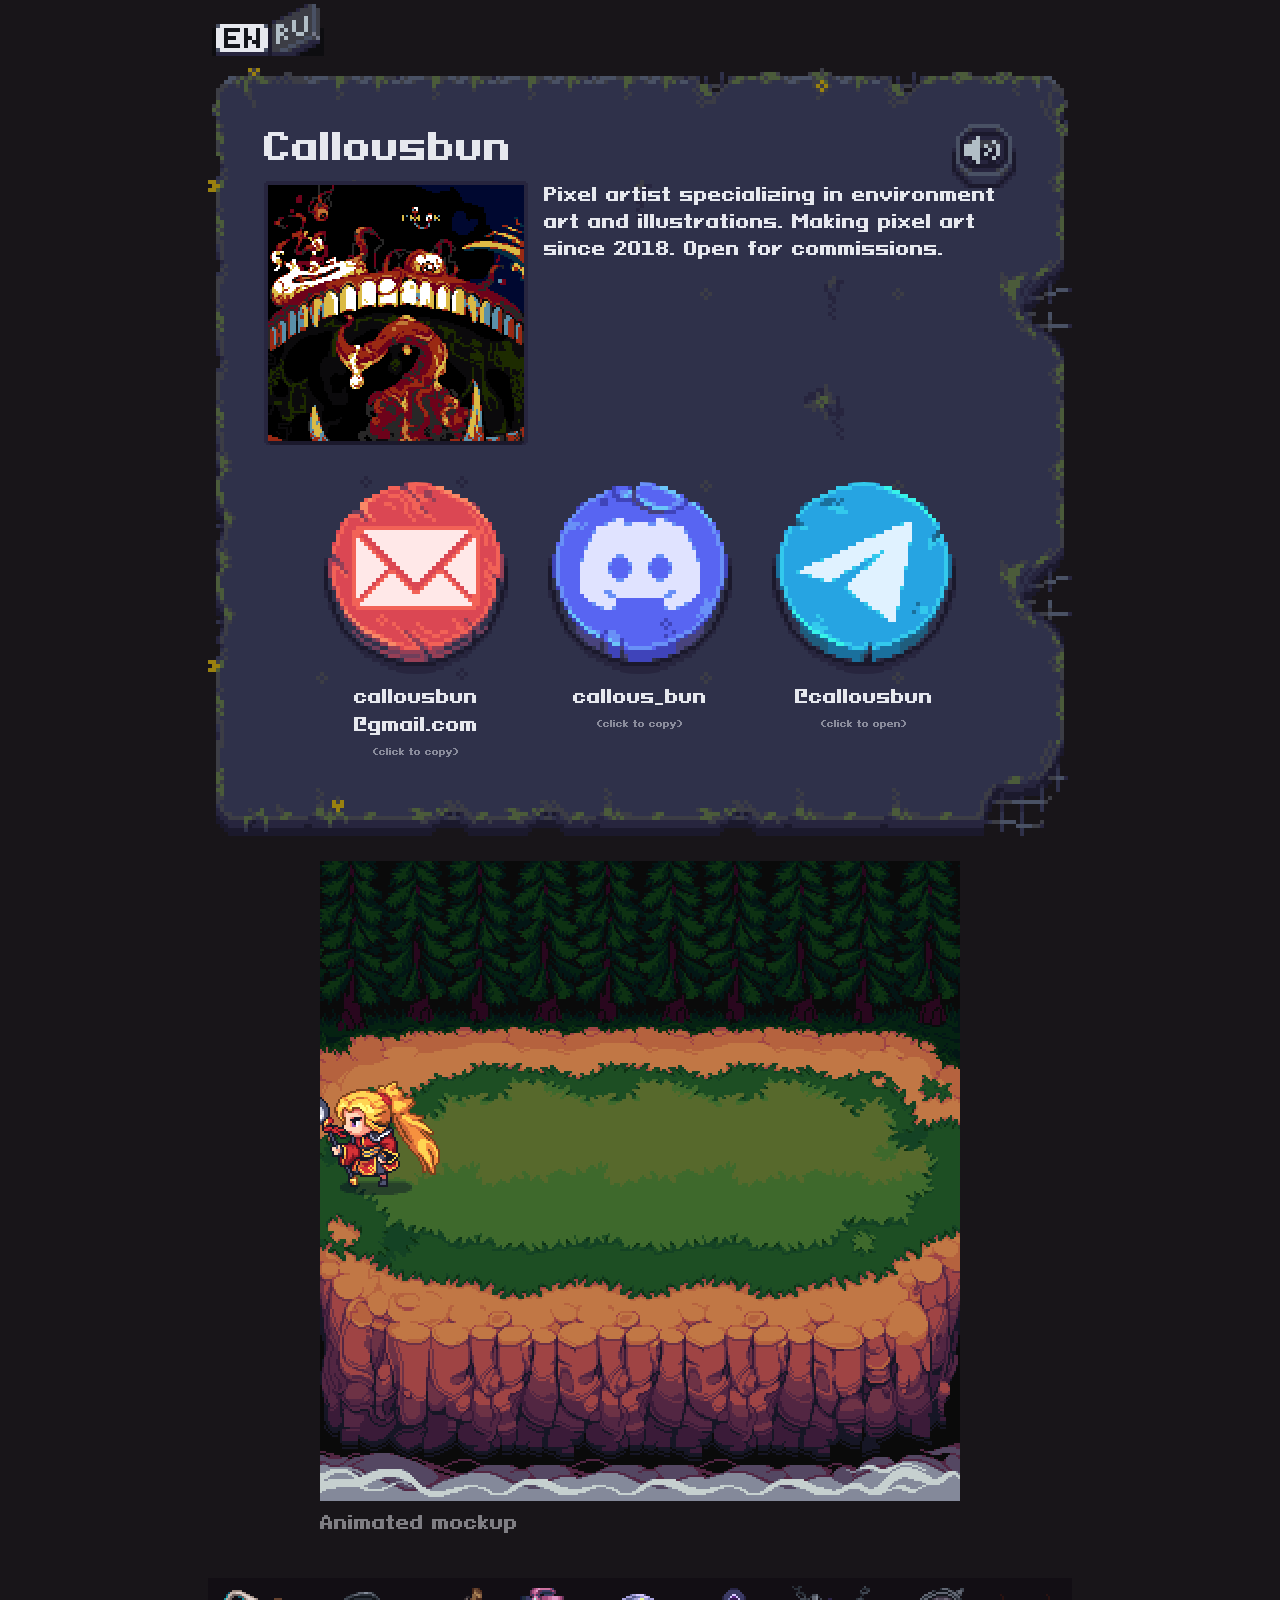
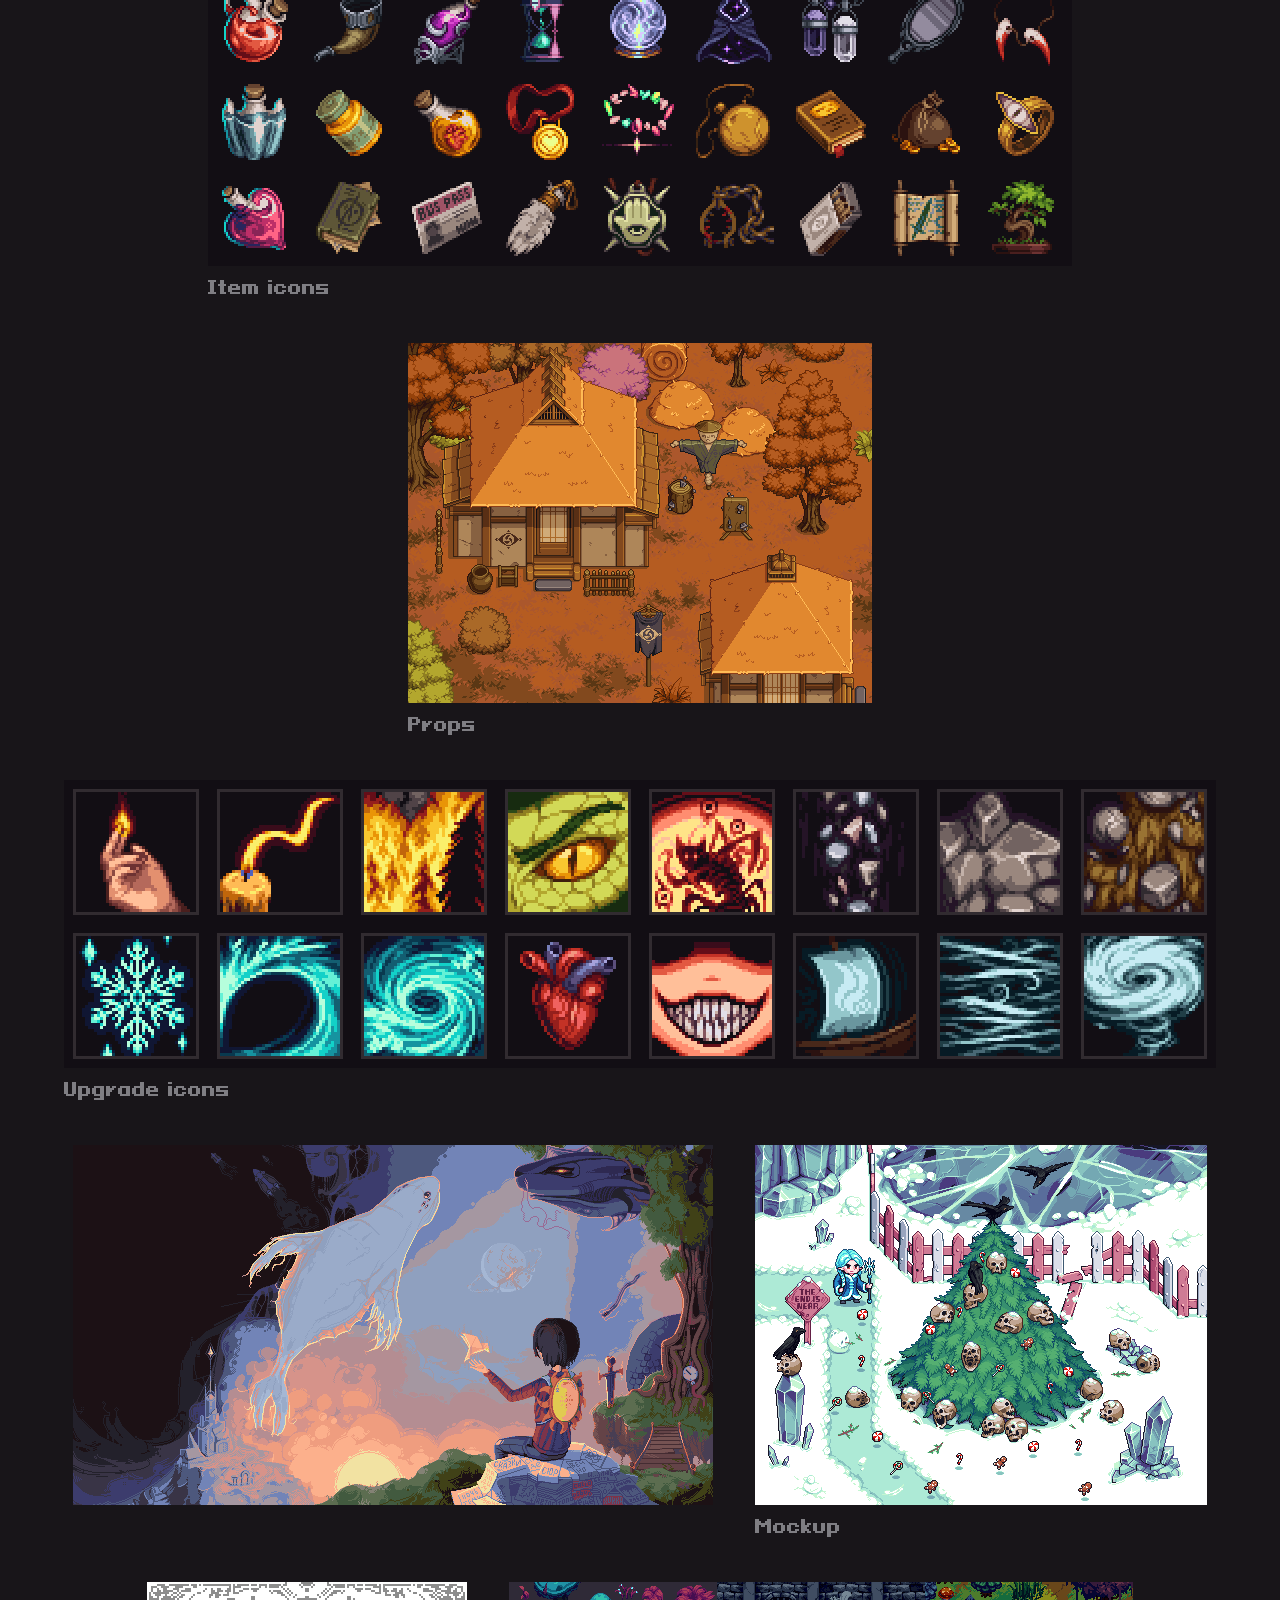
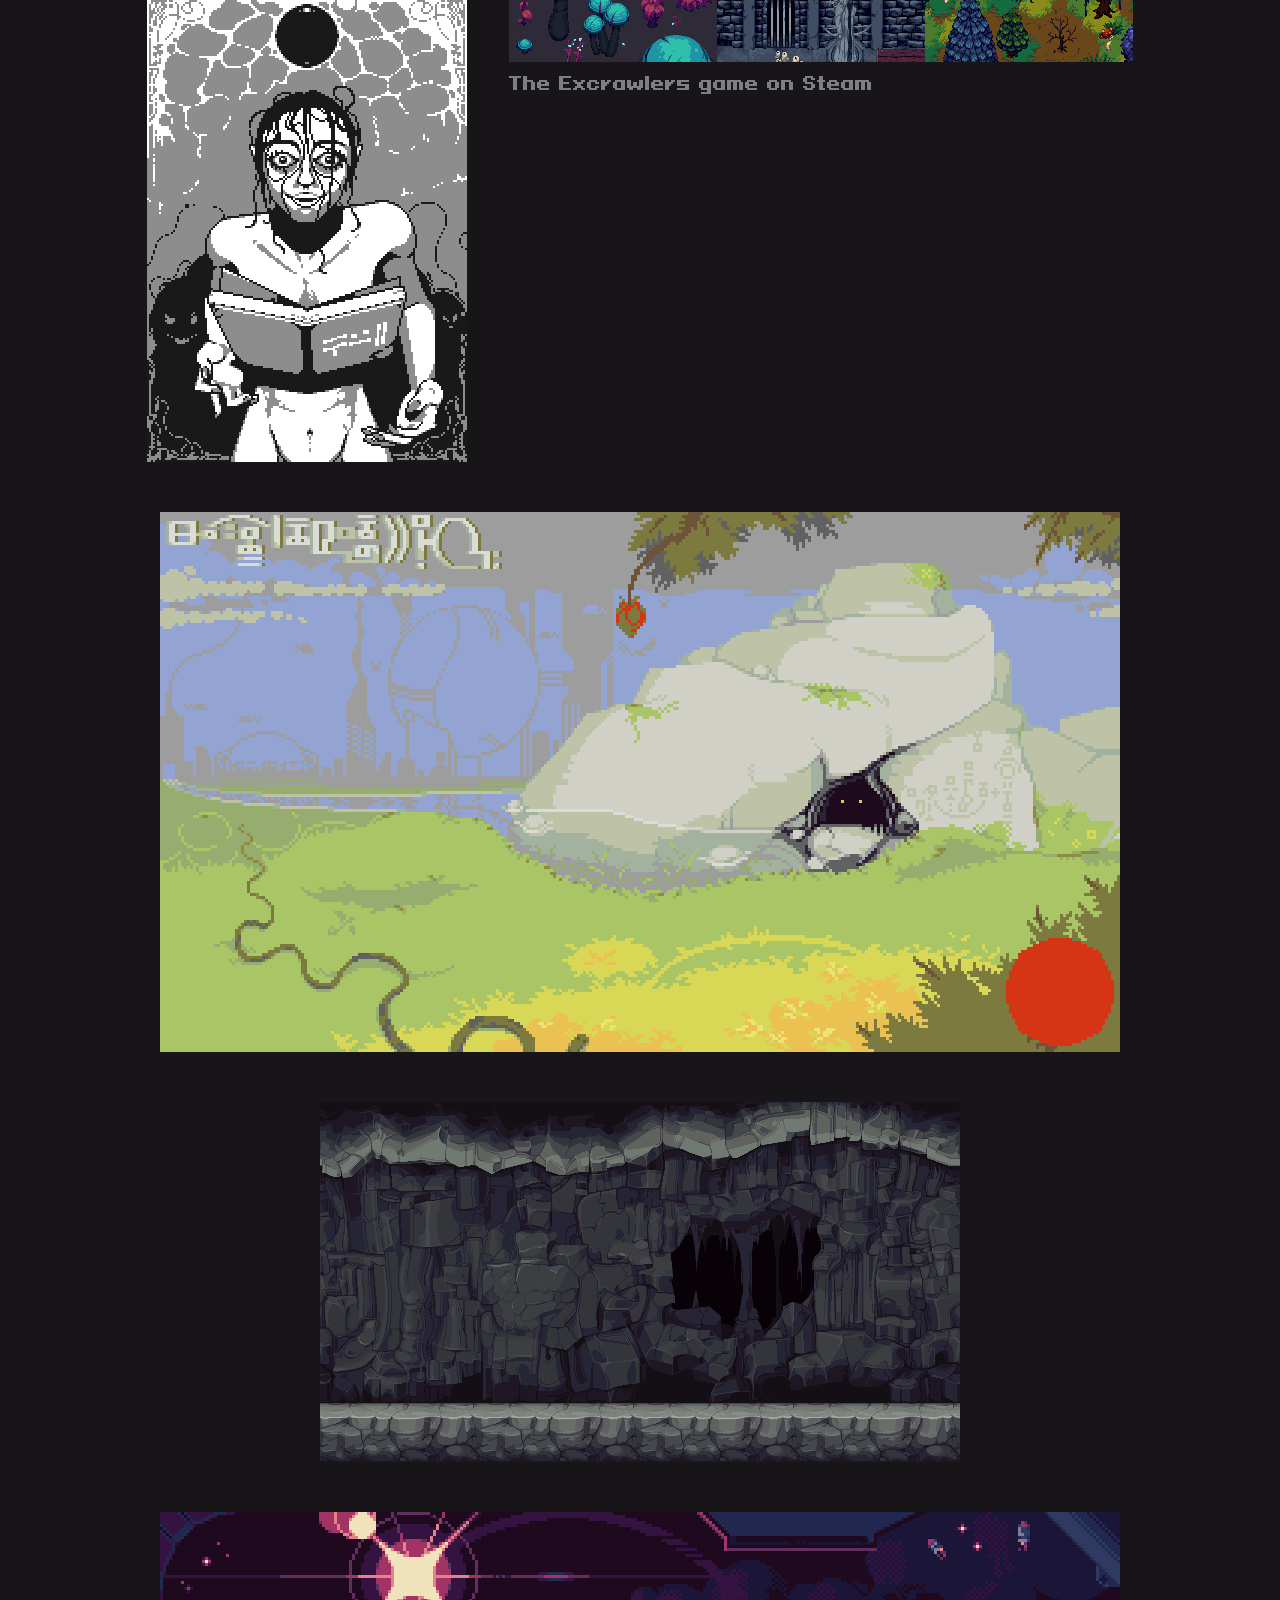
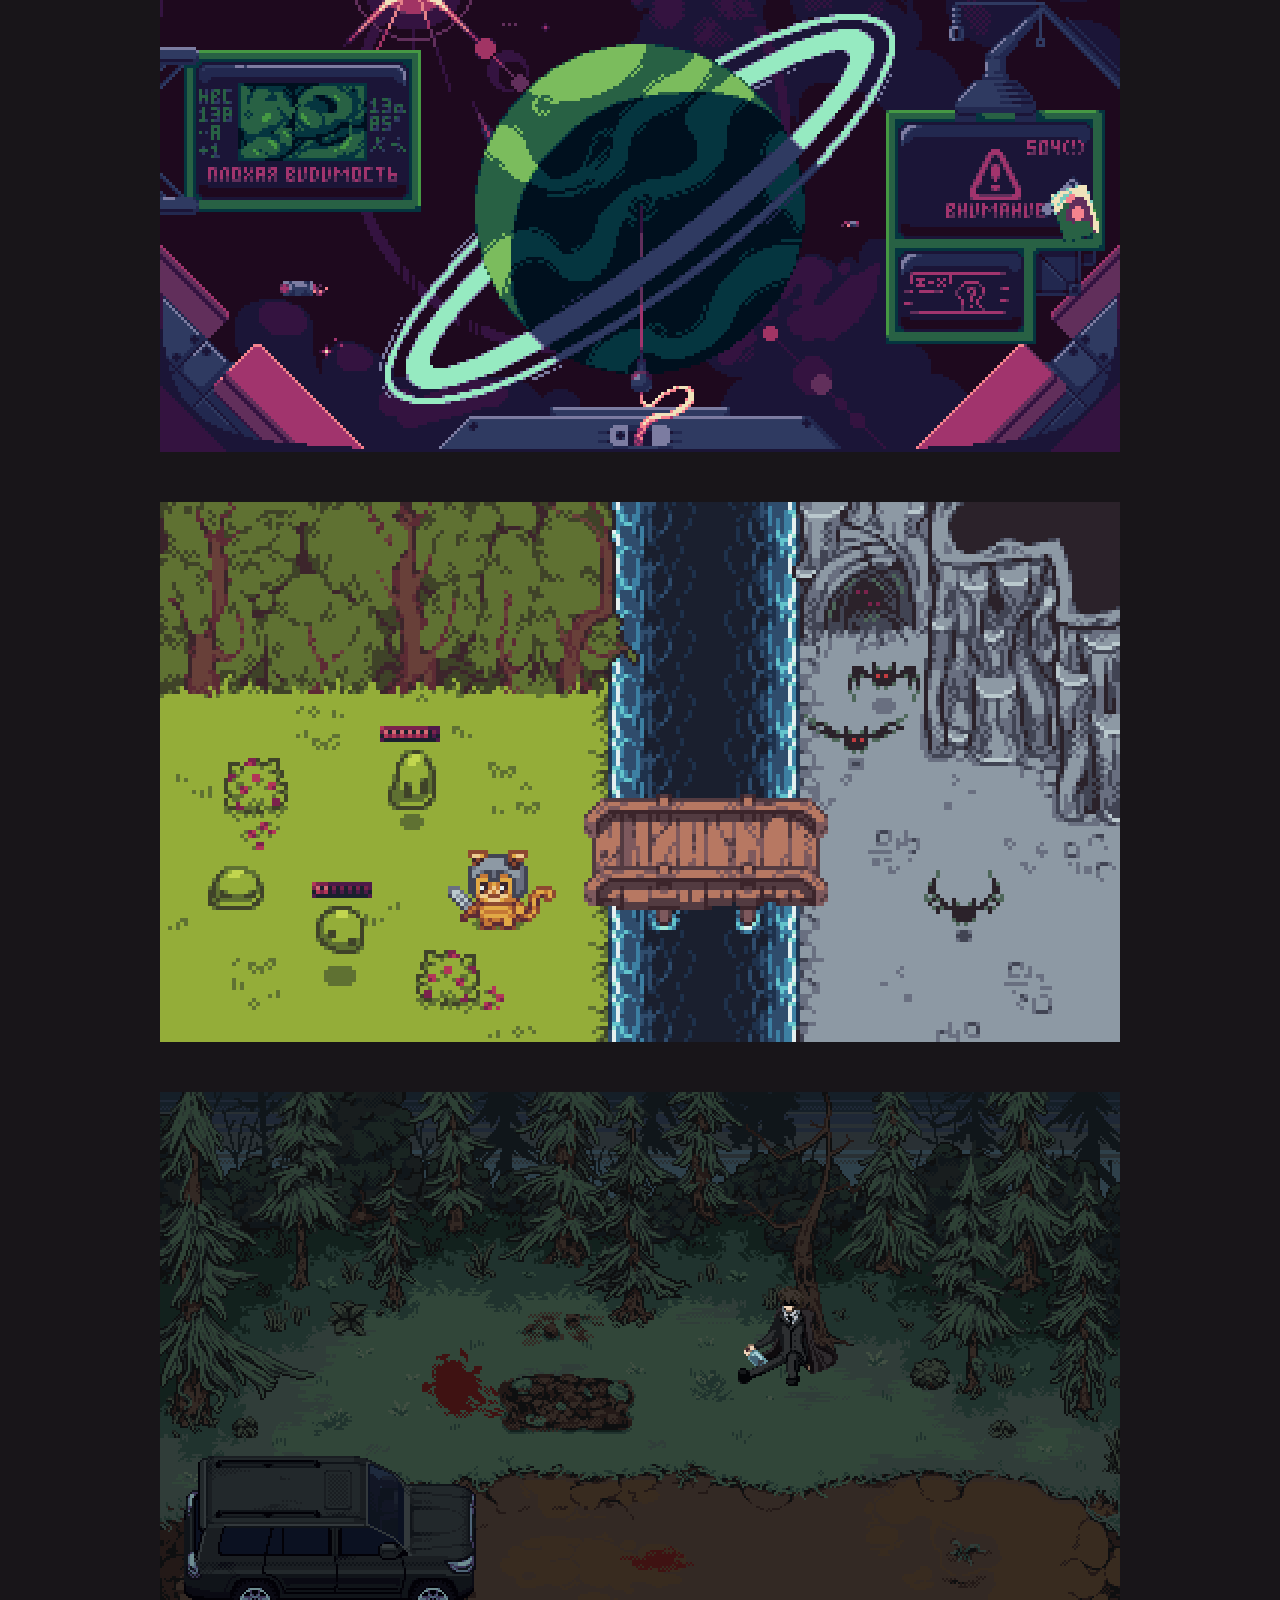
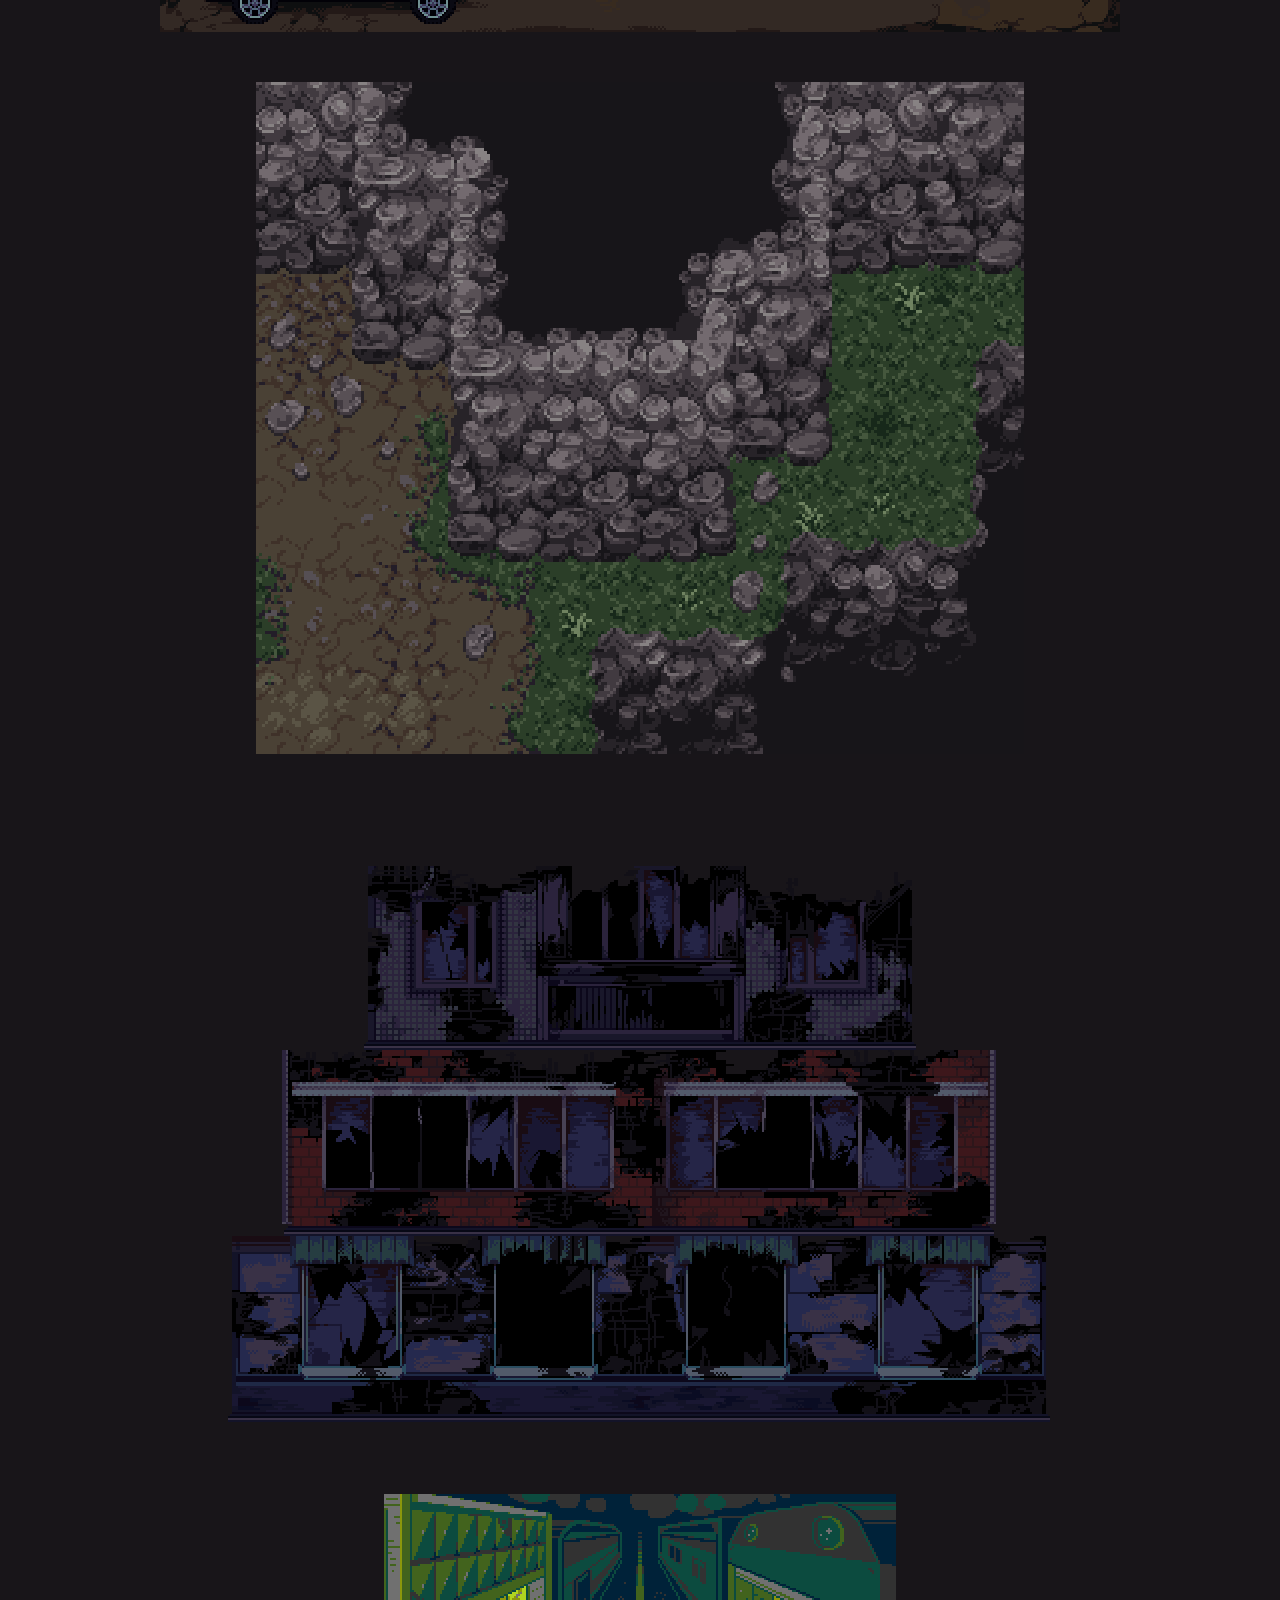
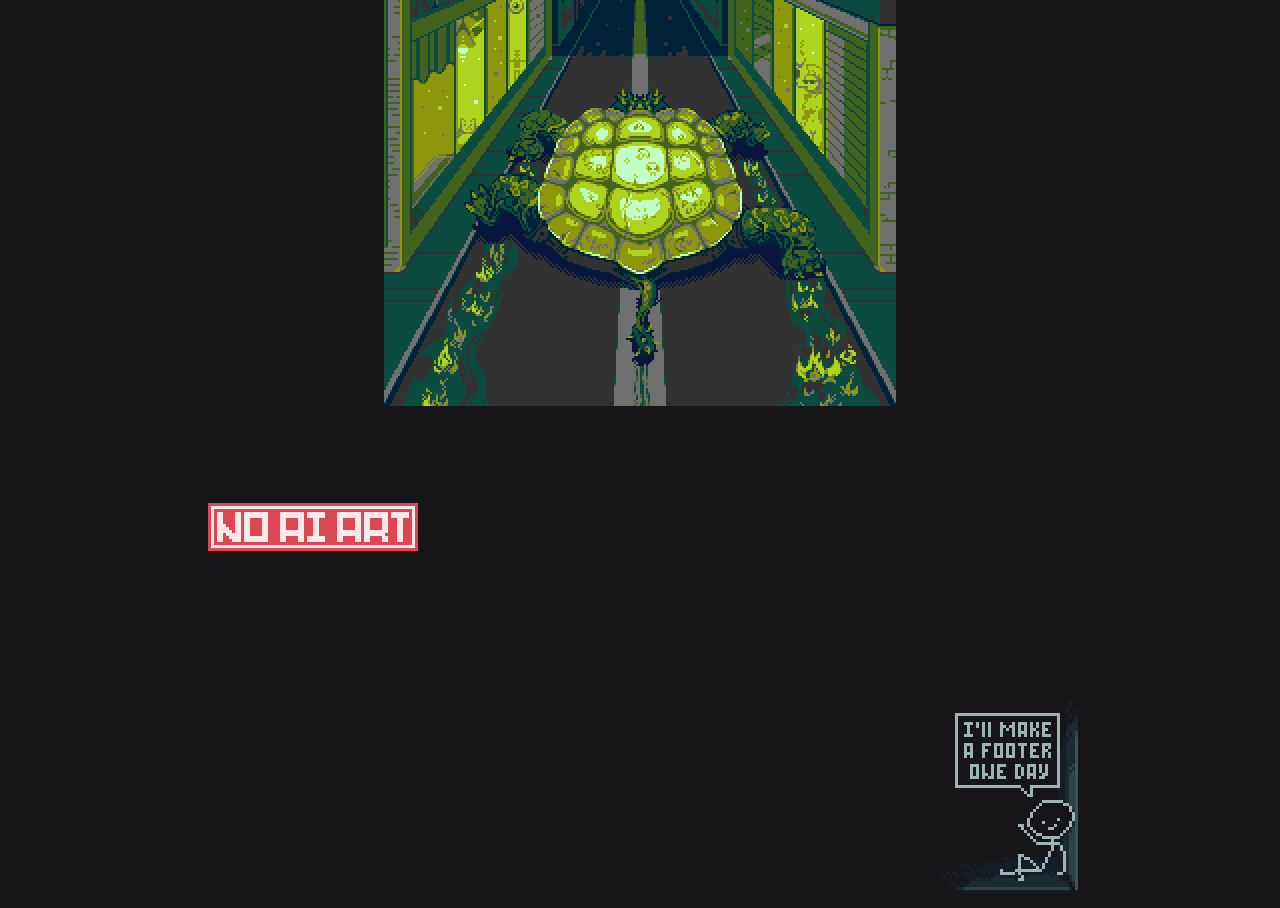
<file: index.html>
<!DOCTYPE html>
<html lang="en">
<head>
<meta charset="utf-8">
<meta name="viewport" content="width=device-width, initial-scale=1">
<title>Callousbun</title>
<link rel="icon" href="favicon.ico" sizes="48x48">
<link rel="icon" type="image/png" sizes="32x32" href="favicon-32.png">
<meta name="theme-color" content="#181519">
<link rel="stylesheet" href="style.css">
<script>document.documentElement.classList.add("loading");setTimeout(function(){document.documentElement.classList.remove("loading")},6000);</script>
</head>
<body>
<main class="page">
  <div class="top-row">
    <div class="lang" id="langBar" role="group" aria-label="Language"></div>
  </div>

  <section class="welcome" id="welcome">
    <button type="button" id="soundBtn" class="pbtn" style="display:none"><img class="px on" alt=""><img class="px off" alt=""></button>
    <h1 id="welcomeTitle" class="welcome-title"></h1>
    <div class="welcome-body">
      <div class="avatar-col">
        <img id="avatar" class="px" alt="Avatar">
      </div>
      <p id="welcomeText" class="bubble"></p>
    </div>
    <section id="contacts" class="contacts"></section>
  </section>

</main>

<div class="gallery-wrap">
  <section id="gallery" class="gallery" data-i18n-label="gallery"></section>
</div>

<div id="footerArt" class="footer-art"><img id="footerImg" class="px" alt=""></div>

<div id="viewer" class="viewer" hidden role="dialog" aria-modal="true">
  <div class="viewer-bar"><div class="zoom" id="zoomBox"><div id="slider" class="slider" role="slider" tabindex="0" aria-valuemin="1" aria-valuemax="10" aria-valuenow="1"></div><span id="zoomVal">1x</span></div><button type="button" id="viewerClose" class="pbtn"><img class="px" alt=""></button></div>
  <div id="viewerRow" class="viewer-row">
    <button type="button" id="prevBtn" class="pbtn nav"><img class="px" alt=""></button>
    <div id="viewerStage" class="viewer-stage"><img id="viewerImg" class="px" alt="" draggable="false"></div>
    <button type="button" id="nextBtn" class="pbtn nav"><img class="px" alt=""></button>
  </div>
  <div id="viewerCaption" class="viewer-caption"></div>
</div>

<script src="config.js"></script>
<script src="script.js"></script>
<script src="sounds.js"></script>
</body>
</html>
</file>
<file: style.css>
/* ============ ШРИФТ ============ */
@font-face { font-family:"PixeloidSans"; src:url("assets/fonts/PixeloidSans-Bold.woff2") format("woff2"); font-display:swap; }

/* ============ ШРИФТЫ ============
   У каждого места свои переменные: --ff-* (шрифт) и --fs-* (размер).
   Pixeloid Sans нарисован на сетке 9 px, поэтому ВСЕ размеры кратны 9 (9, 18, 27, 36...).
   --lh-* - высота строки, тоже целое число пикселей: так текст не попадает на полпикселя. */
:root {
  --ff-title:   "PixeloidSans", monospace;  --fs-title:   36px;  --lh-title:   45px;  /* заголовок */
  --ff-welcome: "PixeloidSans", monospace;  --fs-welcome: 18px;  --lh-welcome: 27px;  /* текст приветствия */
  --ff-contact: "PixeloidSans", monospace;  --fs-contact: 18px;  --lh-contact: 28px;  /* адреса и ники */
  --ff-hint:    "PixeloidSans", monospace;  --fs-hint:    9px;                         /* (click to copy) */
  --ff-toast:   "PixeloidSans", monospace;  --fs-toast:   18px;  --lh-toast:   28px;  /* Copied! */
  --ff-desc:    "PixeloidSans", monospace;  --fs-desc:    18px;  --lh-desc:    27px;  /* описания в галерее */
  --ff-caption: "PixeloidSans", monospace;  --fs-caption: 18px;  --lh-caption: 27px;  /* описание в просмотре */
  --ff-zoom:    "PixeloidSans", monospace;  --fs-zoom:    18px;  --lh-zoom:    27px;  /* подпись 3x у ползунка */
}
@media (max-width:480px) { :root { --fs-title:27px; --lh-title:36px; } }  /* размеры для телефонов */

:root { --bg:#181519; --panel:#1d2029; --line:#3a3f4d; --text:#e6e8ee; --dim:rgba(230,232,238,.5); --accent:#7fd18b; }
* { box-sizing:border-box; border-radius:0; }
html, body { margin:0; background:var(--bg); color:var(--text); overflow-x:hidden; }
body { font-family:"PixeloidSans", monospace; line-height:27px; -webkit-font-smoothing:none; font-smooth:never; text-rendering:optimizeSpeed; font-kerning:none; font-variant-ligatures:none; font-synthesis:none; }
.px { image-rendering:pixelated; image-rendering:crisp-edges; image-rendering:pixelated; display:block; max-width:none; }
.page { max-width:960px; margin:0 auto; padding:16px; }

.top-row { display:flex; justify-content:space-between; align-items:flex-start; gap:8px; max-width:100%; margin:0 0 8px var(--welcome-ml, 0px); width:var(--welcome-w, auto); }  /* строка над приветствием: язык слева, звук справа, по ширине рамки */
.lang { display:flex; gap:0; }   /* кнопки языка вплотную друг к другу */
.btn { background:var(--panel); color:var(--text); border:1px solid var(--line); padding:4px 10px; font:inherit; font-size:13px; cursor:pointer; }
.btn:hover { border-color:var(--text); }

.framed { position:relative; isolation:isolate; }
.framed:not(.frame-ready) { background:var(--panel); border:1px solid var(--line); }
.frame-canvas { position:absolute; left:0; top:0; z-index:-1; pointer-events:none; }
.welcome { padding:24px; }
.welcome-title { margin:0 0 12px; font-family:var(--ff-title); font-size:var(--fs-title-px, var(--fs-title)); line-height:var(--lh-title-px, var(--lh-title)); font-weight:normal; overflow-wrap:anywhere; }
.welcome-title:empty { display:none; }
.welcome-body { display:flex; flex-wrap:wrap; justify-content:center; gap:16px; align-items:flex-start; }
.avatar-col { flex:none; display:flex; flex-direction:column; gap:6px; }
.bubble { margin:0; flex:1 1 220px; min-width:0; overflow-wrap:anywhere; font-family:var(--ff-welcome); font-size:var(--fs-welcome-px, var(--fs-welcome)); line-height:var(--lh-welcome-px, var(--lh-welcome)); }

.contacts { --contacts-gap:32px; --contacts-gap-compact:8px; display:flex; justify-content:center; gap:var(--contacts-gap); margin:24px 0 0; }
.contacts.compact { gap:var(--contacts-gap-compact); }
.contact { flex:none; position:relative; display:flex; flex-direction:column; align-items:center; gap:8px; padding:0; max-width:100%; text-align:center; color:var(--text); text-decoration:none; cursor:pointer; min-width:0; }
.contact:hover > .frame-canvas { filter:brightness(1.25); }
.contact:active > .frame-canvas { filter:brightness(.8); }
.contact:focus-visible { outline:1px solid var(--text); outline-offset:2px; }
.contact .label { width:0; display:flex; flex-direction:column; align-items:center; text-align:center; white-space:nowrap; font-family:var(--ff-contact); font-size:var(--fs-contact-px, var(--fs-contact)); line-height:var(--lh-contact-px, var(--lh-contact)); user-select:text; -webkit-user-select:text; }
.contact .hint { color:var(--dim); font-family:var(--ff-hint); font-size:var(--fs-hint-px, var(--fs-hint)); display:block; white-space:nowrap; }
.contact .toast { position:absolute; left:-60px; right:-60px; top:-32px; justify-content:center; white-space:nowrap; color:var(--accent); font-family:var(--ff-toast); font-size:var(--fs-toast-px, var(--fs-toast)); line-height:var(--lh-toast-px, var(--lh-toast)); display:none; pointer-events:none; }
.contact .toast.show { display:flex; }

.gallery-wrap { padding:0 32px 32px; }
.gallery { display:flex; flex-wrap:wrap; justify-content:center; gap:24px; align-items:flex-start; }
.work { background:none; border:1px solid transparent; padding:8px; color:var(--text); font:inherit; text-align:left; cursor:pointer; }
.work.hover, .work:focus-visible { border-color:var(--text); outline:none; }   /* .hover ставит script.js: так обводка следует за курсором и во время прокрутки */
.work .desc { font-family:var(--ff-desc); font-size:var(--fs-desc-px, var(--fs-desc)); line-height:var(--lh-desc-px, var(--lh-desc)); color:var(--dim); margin-top:8px; overflow-wrap:anywhere; }

.footer-art { margin-top:48px; overflow:hidden; line-height:0; }
.footer-art img { position:relative; }

.viewer { position:fixed; inset:0; z-index:10; display:flex; flex-direction:column; background:rgba(10,11,14,.8); }
.viewer[hidden] { display:none; }
.viewer-bar { flex:none; padding:8px 16px; display:flex; justify-content:flex-end; }
.viewer-stage { flex:1; min-height:0; overflow:auto; display:flex; padding:8px; }
.viewer-stage img { margin:auto; flex:none; }
.viewer-caption { flex:none; padding:12px 16px 16px; text-align:center; font-family:var(--ff-caption); font-size:var(--fs-caption-px, var(--fs-caption)); line-height:var(--lh-caption-px, var(--lh-caption)); max-height:30vh; overflow:auto; }

@media (max-width:480px) { .welcome-body { gap:12px; } .page { padding:12px; } .gallery-wrap { padding:0 12px 12px; } .contact { gap:12px; } }

/* --- Этап 2 --- */
.viewer-bar { justify-content:space-between; align-items:center; gap:12px; }
.zoom { display:flex; align-items:center; gap:10px; transition:opacity .4s; }
.zoom span { min-width:3ch; font-family:var(--ff-zoom); font-size:var(--fs-zoom-px, var(--fs-zoom)); line-height:var(--lh-zoom-px, var(--lh-zoom)); }
.viewer-caption { transition:opacity .4s; }
.viewer.idle .zoom, .viewer.idle .viewer-caption, .viewer.idle #viewerClose { opacity:0; pointer-events:none; }
#viewerClose { transition:opacity .4s; }
.viewer.idle { cursor:none; }
.viewer-stage.pannable { cursor:grab; }
.viewer-stage.dragging { cursor:grabbing; }
.contact .toast.show { animation:rise 3s ease-out forwards; }
@keyframes rise { 0% { opacity:0; transform:translateY(8px); } 10% { opacity:1; } 70% { opacity:1; } 100% { opacity:0; transform:translateY(-24px); } }
@media (prefers-reduced-motion:reduce) { .contact .toast.show { animation:none; } }

/* --- Этап 3: PNG-кнопки, ползунок, стрелки --- */
.pbtn { background:none; border:0; padding:0; margin:0; line-height:0; cursor:pointer; flex:none; }
.pbtn:focus-visible, .slider:focus-visible { outline:1px solid var(--text); outline-offset:2px; }
.slider { position:relative; flex:none; touch-action:none; cursor:pointer; user-select:none; -webkit-user-select:none; }
.s-track, .s-fill { position:absolute; left:0; background-repeat:repeat-x; background-position:0 0; image-rendering:pixelated; }
.s-thumb { position:absolute; pointer-events:none; }
.viewer-row { position:relative; flex:1; min-height:0; display:flex; align-items:stretch; }
.viewer-row .viewer-stage { flex:1; min-width:0; }
.nav { position:absolute; top:0; bottom:0; height:fit-content; margin:auto 0; z-index:2; transition:opacity .4s; }
#prevBtn { left:4px; }
#nextBtn { right:4px; }
.viewer.idle .nav { opacity:0; pointer-events:none; }

/* --- Этап 4 --- */
.viewer-stage img { -webkit-user-drag:none; user-select:none; -webkit-user-select:none; }
/* --- Этап 5: панель (ползунок, крестик) и описание лежат ПОВЕРХ арта и не отнимают у него место --- */
.viewer { display:block; }
.viewer[hidden] { display:none; }
.viewer-row { position:absolute; inset:0; }
.viewer-bar { position:absolute; top:0; left:0; right:0; z-index:3; pointer-events:none; }
.viewer-bar > * { pointer-events:auto; }
.zoom { background:rgba(10,11,14,.6); padding:4px 10px; }
.viewer-caption { position:absolute; left:0; right:0; bottom:16px; z-index:3; width:fit-content; max-width:min(92%, 900px); margin:0 auto; padding:8px 16px; background:rgba(10,11,14,.75); max-height:30vh; }
.viewer-caption:empty { display:none; }

/* --- Этап 6: плавное появление страницы. Пока html.loading, виден только фон --- */
.page, .gallery-wrap, .footer-art { transition:opacity .7s ease-out; }
html.loading .page, html.loading .gallery-wrap, html.loading .footer-art { opacity:0; }
@media (prefers-reduced-motion:reduce) { .page, .gallery-wrap, .footer-art { transition:none; } }

/* --- Этап 7 --- */
/* Кнопка звука: в правом верхнем углу приветственного блока, на уровне содержимого (небольшой отступ от края рамки) */
#soundBtn { position:absolute; top:var(--welcome-pad, 56px); right:var(--welcome-pad, 56px); z-index:2; }
.welcome-title { padding-right:44px; }   /* заголовок не заезжает под кнопку звука */

/* Ссылки в описании арта (просмотр) */
.viewer-caption { overflow-wrap:anywhere; }
.viewer-caption a { color:var(--accent); text-decoration:underline; text-underline-offset:4px; cursor:pointer; }
.viewer-caption a:hover, .viewer-caption a:focus-visible { color:var(--text); outline:none; }

/* Большие экраны (FullHD, QHD): заголовок и текст приветствия крупнее на 1-2 шага по 9 px. Телефоны и ноутбуки не затронуты. */
@media (min-width:1600px) {
  :root { --fs-title:45px; --lh-title:54px; --fs-welcome:27px; --lh-welcome:40px; }
}


/* --- Этап 8 --- */
/* Стрелки галереи: область нажатия шире самого спрайта (спрайт не увеличивается) */
.nav::before { content:""; position:absolute; top:-36px; bottom:-36px; left:-24px; right:-24px; }

/* Кнопки соцсетей: наведение и клик - только по кругу размером со спрайт (углы квадрата не считаются).
   Сам .contact события не ловит, их ловят иконка (круг) и подпись. */
.contact { pointer-events:none; }
.contact > img { pointer-events:auto; border-radius:50%; }
.contact > .label { pointer-events:auto; }

/* Спрайты нельзя выделить, перетащить мышью или "сохранить" долгим нажатием на телефоне */
.px, .frame-canvas { -webkit-user-drag:none; user-drag:none; user-select:none; -webkit-user-select:none; -webkit-touch-callout:none; }
.pbtn, .work, .contact > img { -webkit-touch-callout:none; -webkit-tap-highlight-color:transparent; }
</file>
